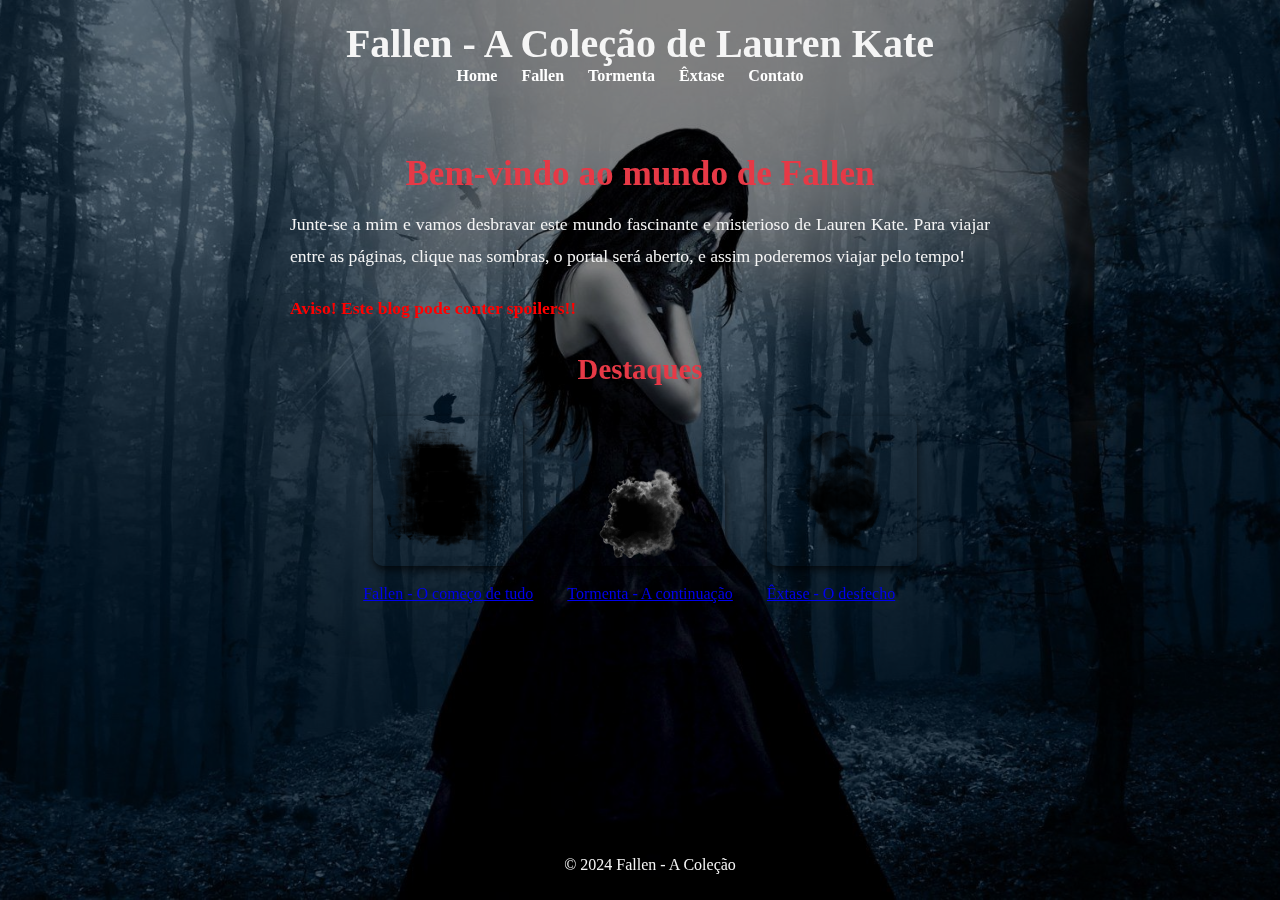
<file: index.html>
<!DOCTYPE html>
<html lang="pt-BR">
<head>
    <meta charset="UTF-8">
    <meta name="viewport" content="width=device-width, initial-scale=1.0">
    <title>Fallen - A Coleção</title>
    <link rel="stylesheet" href="style.css">
</head>
<body>
    <header>
        <h1>Fallen - A Coleção de Lauren Kate</h1>
        <nav>
            <ul>
                <li><a href="index.html">Home</a></li>
                <li><a href="fallen.html">Fallen</a></li>
                <li><a href="tormenta.html">Tormenta</a></li>
                <li><a href="extase.html">Êxtase</a></li>
                <li><a href="contato.html">Contato</a></li>
            </ul>
        </nav>
    </header>
    <main>
        <h2>Bem-vindo ao mundo de Fallen</h2>
        <p>Junte-se a mim e vamos desbravar este mundo fascinante e misterioso de Lauren Kate. Para viajar entre as páginas, clique nas sombras, o portal será aberto, e assim poderemos viajar pelo tempo!</p>
        
        <p style="color: red; font-weight: bold;">Aviso! Este blog pode conter spoilers!!</p>
        
        <section>
            <h3>Destaques</h3>
            <div>
                <a href="fallen.html">
                    <img src="imagens/fallen.jpg" alt="Capa de Fallen">
                    <p>Fallen - O começo de tudo</p>
                </a>
            </div>
            <div>
                <a href="tormenta.html">
                    <img src="imagens/tormenta.jpg" alt="Capa de Tormenta">
                    <p>Tormenta - A continuação</p>
                </a>
            </div>
            <div>
                <a href="extase.html">
                    <img src="imagens/extase.jpg" alt="Capa de Êxtase">
                    <p>Êxtase - O desfecho</p>
                </a>
            </div>
        </section>
    </main>
    <footer>
        <p>&copy; 2024 Fallen - A Coleção</p>
    </footer>
</body>
</html>
</file>
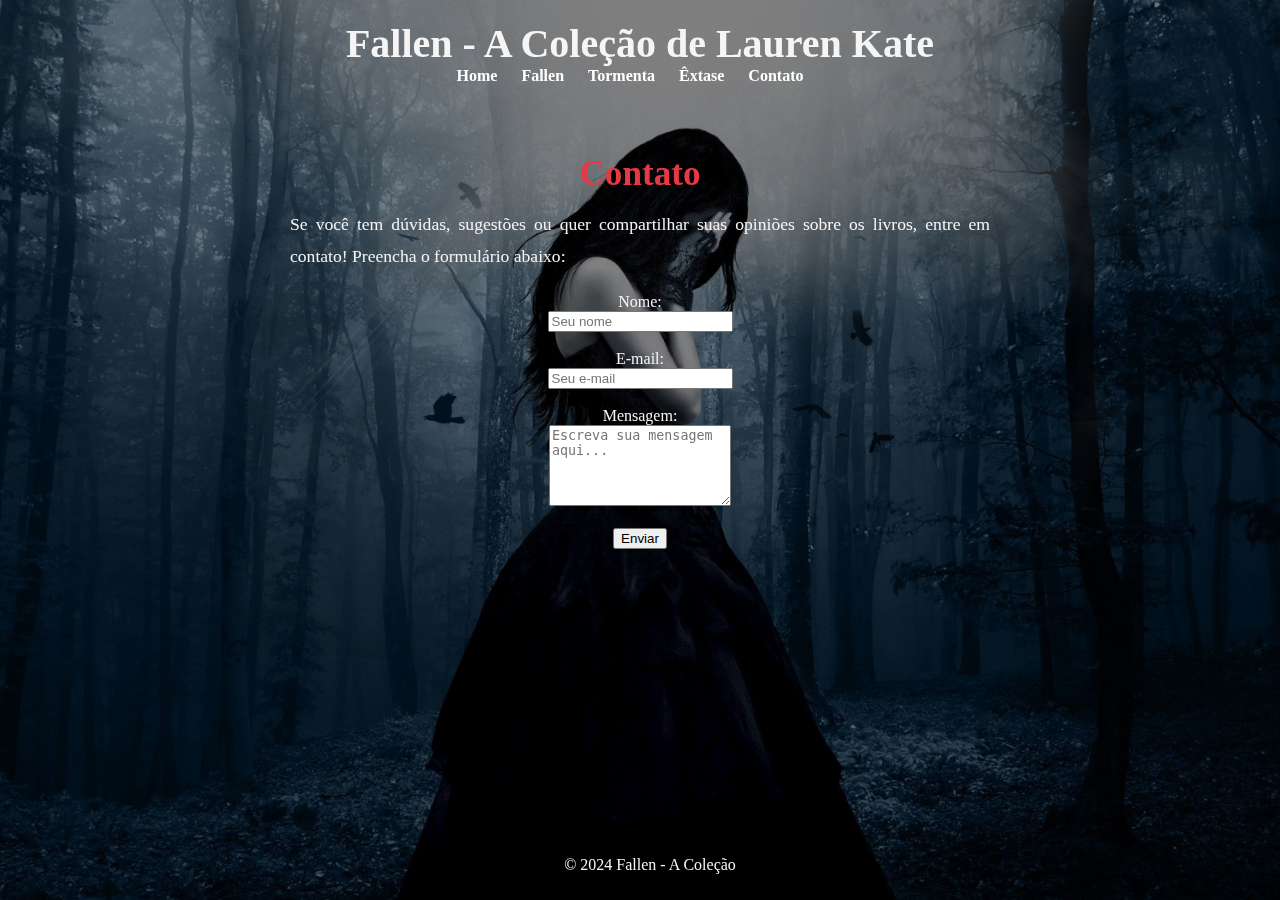
<file: contato.html>
<!DOCTYPE html>
<html lang="pt-BR">
<head>
    <meta charset="UTF-8">
    <meta name="viewport" content="width=device-width, initial-scale=1.0">
    <title>Contato - Fallen</title>
    <link rel="stylesheet" href="style.css">
</head>
<body>
    <header>
        <h1>Fallen - A Coleção de Lauren Kate</h1>
        <nav>
            <ul>
                <li><a href="index.html">Home</a></li>
                <li><a href="fallen.html">Fallen</a></li>
                <li><a href="tormenta.html">Tormenta</a></li>
                <li><a href="extase.html">Êxtase</a></li>
                <li><a href="contato.html">Contato</a></li>
            </ul>
        </nav>
    </header>
    <main>
        <h2>Contato</h2>
        <p>Se você tem dúvidas, sugestões ou quer compartilhar suas opiniões sobre os livros, entre em contato! Preencha o formulário abaixo:</p>
        
        <form action="mailto:daphneymir@gmail.com" method="post" enctype="text/plain">
            <label for="nome">Nome:</label><br>
            <input type="text" id="nome" name="nome" placeholder="Seu nome" required><br><br>
            
            <label for="email">E-mail:</label><br>
            <input type="email" id="email" name="email" placeholder="Seu e-mail" required><br><br>
            
            <label for="mensagem">Mensagem:</label><br>
            <textarea id="mensagem" name="mensagem" placeholder="Escreva sua mensagem aqui..." rows="5" required></textarea><br><br>
            
            <button type="submit">Enviar</button>
        </form>
    </main>
    <footer>
        <p>&copy; 2024 Fallen - A Coleção</p>
    </footer>
</body>
</html>
</file>
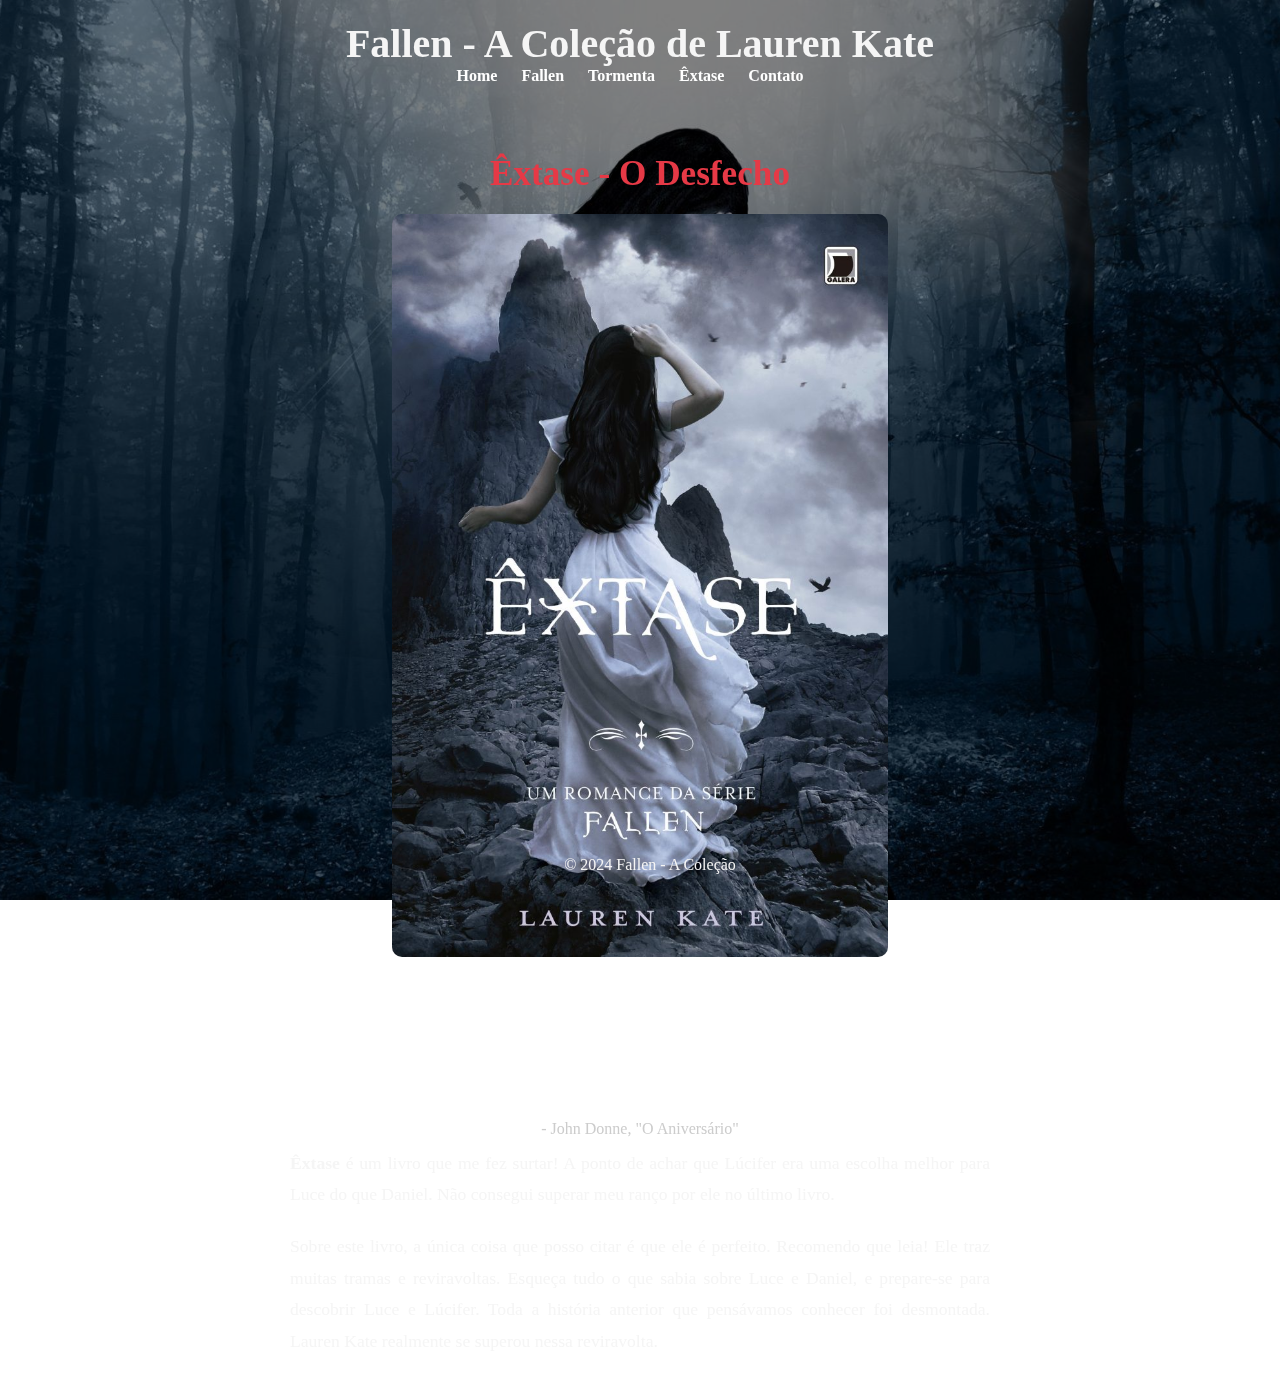
<file: extase.html>
<!DOCTYPE html>
<html lang="pt-BR">
<head>
    <meta charset="UTF-8">
    <meta name="viewport" content="width=device-width, initial-scale=1.0">
    <title>Êxtase - O Desfecho</title>
    <link rel="stylesheet" href="style.css">
</head>
<body>
    <header>
        <h1>Fallen - A Coleção de Lauren Kate</h1>
        <nav>
            <ul>
                <li><a href="index.html">Home</a></li>
                <li><a href="fallen.html">Fallen</a></li>
                <li><a href="tormenta.html">Tormenta</a></li>
                <li><a href="extase.html">Êxtase</a></li>
                <li><a href="contato.html">Contato</a></li>
            </ul>
        </nav>
    </header>
    <main>
        <h2>Êxtase - O Desfecho</h2>
        <!-- Imagem de capa do livro Êxtase -->
        <img src="imagens/extase-capa-grande.jpg" alt="Capa do livro Êxtase" class="capa-livro">
        
        <!-- Citação com símbolo -->
        <div class="citacao">
            
            <p class="frase">"Todas as demais coisas à ruína se arrastam, <br>
            apenas o nosso amor não conhece o declínio."</p>
            <div class="simbolo">✤</div>
            <span class="autor">- John Donne, "O Aniversário"</span>
        </div>
        
        <!-- Análise pessoal -->
        <section class="analise">
            <p>
                <strong>Êxtase</strong> é um livro que me fez surtar! A ponto de achar que Lúcifer era uma escolha melhor para Luce do que Daniel. 
                Não consegui superar meu ranço por ele no último livro.
            </p>
            <p>
                Sobre este livro, a única coisa que posso citar é que ele é perfeito. Recomendo que leia! Ele traz muitas tramas e reviravoltas. 
                Esqueça tudo o que sabia sobre Luce e Daniel, e prepare-se para descobrir Luce e Lúcifer. Toda a história anterior que pensávamos conhecer foi desmontada. 
                Lauren Kate realmente se superou nessa reviravolta.
            </p>
        </section>
    </main>
    <footer>
        <p>&copy; 2024 Fallen - A Coleção</p>
    </footer>
</body>
</html>
</file>
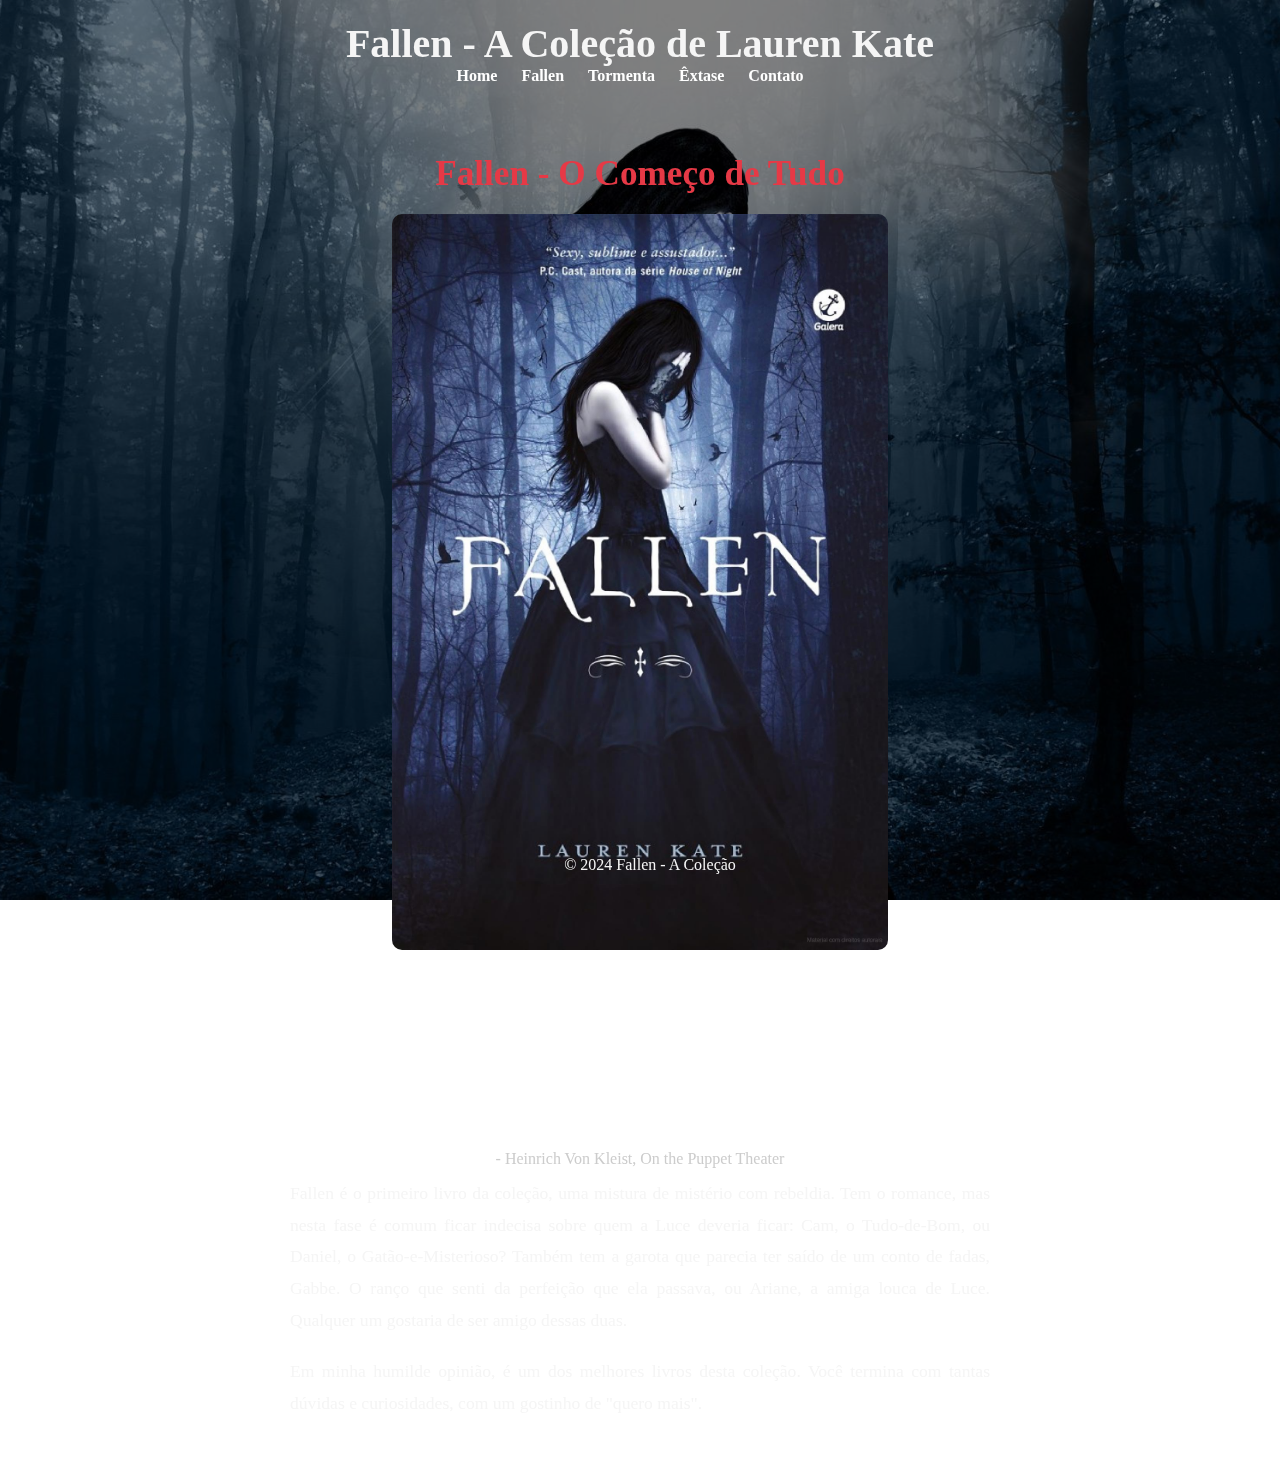
<file: fallen.html>
<!DOCTYPE html>
<html lang="pt-BR">
<head>
    <meta charset="UTF-8">
    <meta name="viewport" content="width=device-width, initial-scale=1.0">
    <title>Fallen - O Começo de Tudo</title>
    <link rel="stylesheet" href="style.css">
</head>
<body>
    <header>
        <h1>Fallen - A Coleção de Lauren Kate</h1>
        <nav>
            <ul>
                <li><a href="index.html">Home</a></li>
                <li><a href="fallen.html">Fallen</a></li>
                <li><a href="tormenta.html">Tormenta</a></li>
                <li><a href="extase.html">Êxtase</a></li>
                <li><a href="contato.html">Contato</a></li>
            </ul>
        </nav>
    </header>
    <main>
        <h2>Fallen - O Começo de Tudo</h2>
        <img src="imagens/fallen-capa-grande.jpg" alt="Capa do livro Fallen" class="capa-livro">
        <div class="citacao">
            
            <p class="frase">"Mas o Paraíso está trancado e enclausurado...<br>
            Precisamos fazer a jornada ao redor do mundo<br>
            Para ver se uma porta dos fundos talvez esteja aberta.</p>
            <div class="simbolo">✤</div>
            <span class="autor">- Heinrich Von Kleist, On the Puppet Theater</span>
        </div>
        <!-- Texto principal -->
        <p>
            Fallen é o primeiro livro da coleção, uma mistura de mistério com rebeldia. Tem o romance, 
            mas nesta fase é comum ficar indecisa sobre quem a Luce deveria ficar: 
            Cam, o Tudo-de-Bom, ou Daniel, o Gatão-e-Misterioso? Também tem a garota que parecia ter saído de um conto de fadas, Gabbe. 
            O ranço que senti da perfeição que ela passava, ou Ariane, a amiga louca de Luce. Qualquer um gostaria de ser amigo dessas duas.
        </p>
        <p>
            Em minha humilde opinião, é um dos melhores livros desta coleção. Você termina com tantas dúvidas e curiosidades, 
            com um gostinho de "quero mais".
        </p>
    
        <!-- Frase com símbolo -->
        
        
    </main>
    
    
    
    <footer>
        <p>&copy; 2024 Fallen - A Coleção</p>
    </footer>
</body>
</html>
</file>
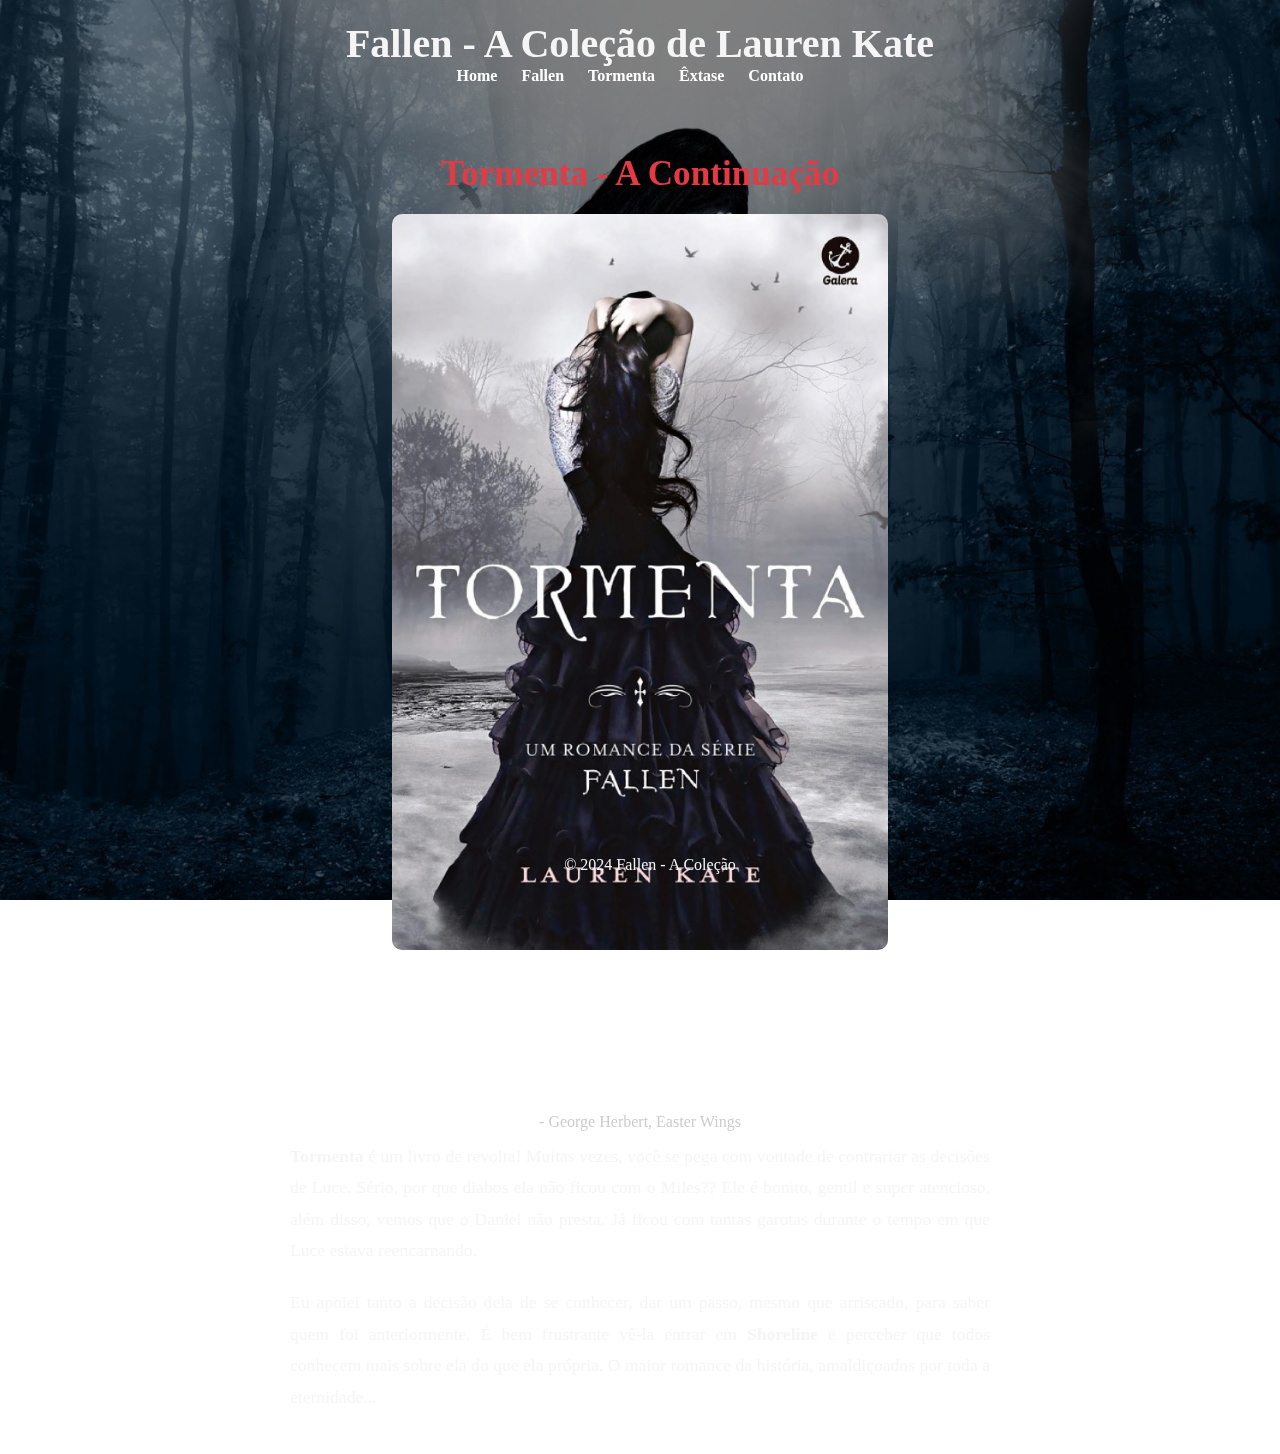
<file: tormenta.html>
<!DOCTYPE html>
<html lang="pt-BR">
<head>
    <meta charset="UTF-8">
    <meta name="viewport" content="width=device-width, initial-scale=1.0">
    <title>Tormenta - A Continuação</title>
    <link rel="stylesheet" href="style.css">
</head>
<body>
    <header>
        <h1>Fallen - A Coleção de Lauren Kate</h1>
        <nav>
            <ul>
                <li><a href="index.html">Home</a></li>
                <li><a href="fallen.html">Fallen</a></li>
                <li><a href="tormenta.html">Tormenta</a></li>
                <li><a href="extase.html">Êxtase</a></li>
                <li><a href="contato.html">Contato</a></li>
            </ul>
        </nav>
    </header>
    <main>
        <h2>Tormenta - A Continuação</h2>
        <!-- Imagem de capa do livro Tormenta -->
        <img src="imagens/tormenta-capa-grande.jpg" alt="Capa do livro Tormenta" class="capa-livro">
        
        <!-- Citação com símbolo -->
        <div class="citacao">
            
            <p class="frase">"Pois, se eu enxertar minhas asas nas suas<br>
            A aflição há de adiantar o voo em mim."</p>
            <div class="simbolo">✤</div>
            <span class="autor">- George Herbert, Easter Wings</span>
        </div>
        
        <!-- Análise pessoal -->
        <section class="analise">
            <p>
                <strong>Tormenta</strong> é um livro de revolta! Muitas vezes, você se pega com vontade de contrariar as decisões de Luce. Sério, por que diabos ela não ficou com o Miles?? 
                Ele é bonito, gentil e super atencioso, além disso, vemos que o Daniel não presta. Já ficou com tantas garotas durante o tempo em que Luce estava reencarnando.
            </p>
            <p>
                Eu apoiei tanto a decisão dela de se conhecer, dar um passo, mesmo que arriscado, para saber quem foi anteriormente. É bem frustrante vê-la entrar em 
                <strong>Shoreline</strong> e perceber que todos conhecem mais sobre ela do que ela própria. O maior romance da história, amaldiçoados por toda a eternidade...
            </p>
        </section>
    </main>
    <footer>
        <p>&copy; 2024 Fallen - A Coleção</p>
    </footer>
</body>
</html>
</file>
<file: style.css>
/* Configurações gerais */
body { 
    font-family: 'Georgia', serif;
    background: url('imagens/floresta_escura.jpg') no-repeat center center fixed;
    background-size: cover;
    color: #f5f5f5;
    margin: 0;
    padding: 0;
    text-align: center; /* Centraliza o texto do corpo */
}

/* Camada escura sobre o fundo */
body::before {
    content: "";
    position: fixed;
    top: 0;
    left: 0;
    width: 100%;
    height: 100%;
    background: rgba(0, 0, 0, 0.5);
    z-index: -1;
}

/* Estilizando o header */
header {
    background: transparent;
    padding: 20px;
    text-align: center;
}

header h1 {
    font-size: 2.5em;
    margin: 0;
}

/* Estilizando o nav */
nav ul {
    list-style-type: none;
    margin: 0;
    padding: 0;
    text-align: center;
}

nav ul li {
    display: inline;
    margin-right: 20px;
}

nav ul li a {
    color: #fff;
    text-decoration: none;
    font-weight: bold;
    font-size: 16px;
}

nav ul li a:hover {
    color: #f5f5f5;
}

/* Centralizando textos e limitando largura */
main {
    padding: 20px;
    text-align: center;
}

main h2 {
    font-size: 2.2em;
    margin-bottom: 15px;
    color: #e63946;
}

main p {
    line-height: 1.8;
    max-width: 700px; /* Limita a largura máxima do texto */
    margin: 0 auto 20px; /* Centraliza o texto */
    text-align: justify; /* Justifica o texto */
    font-size: 1.1em;
}

/* Estilo para as imagens principais */
.capa-livro {
    max-width: 40%;
    margin: 20px auto;
    display: block;
    border-radius: 10px;
}

/* Estilo para frases e citações */
/* Estilo para a citação com o símbolo */
/* Estilo para a citação com o símbolo */
/* Estilo para a citação com o símbolo */
.citacao {
    text-align: center; /* Centraliza o texto dentro do contêiner */
    margin: 0 auto; /* Centraliza horizontalmente o contêiner */
    max-width: 600px; /* Limita a largura máxima */
    padding: 10px; /* Adiciona espaço interno para estética */
}

/* Símbolo */
.simbolo {
    font-size: 2em;
    color: #fff;
    margin: 10px auto;
}

/* Frase */
.frase {
    font-size: 1.3em;
    font-style: italic;
    color: #fff;
    line-height: 1.8; /* Aumenta o espaçamento entre linhas */
    text-align: center; /* Garante alinhamento central dentro da área limitada */
    margin: 0 auto; /* Centraliza a frase no contêiner */
}

/* Autor */
.autor {
    display: block;
    font-size: 1em;
    color: #ccc;
    margin-top: 10px;
}




/* Estilizando o footer */
footer {
    background: transparent;
    text-align: center;
    padding: 10px;
    position: fixed;
    bottom: 0;
    width: 100%;
    color: #f5f5f5;
}

/* Destaques na Home */
section h3 {
    font-size: 1.8em;
    margin-bottom: 15px;
    color: #e63946;
}

section div {
    display: inline-block;
    margin: 15px;
    text-align: center;
}

section div img {
    width: 150px;
    height: auto;
    border-radius: 10px;
    box-shadow: 0 4px 8px rgba(0, 0, 0, 0.7);
    transition: transform 0.3s;
}

section div img:hover {
    transform: scale(1.1);
}

section div p {
    margin-top: 10px;
    font-size: 1em;
}

#destaques {
    display: flex;
    justify-content: space-around;
    margin: 40px 0;
    flex-wrap: wrap;
}

.destaque {
    text-align: center;
    width: 30%;
    margin: 10px 0;
}

.destaque img {
    width: 100%;
    height: auto;
    border-radius: 10px;
    transition: transform 0.3s ease;
}

.destaque img:hover {
    transform: scale(1.05);
}

.destaque p {
    margin-top: 10px;
    font-size: 16px;
    color: #fff;
    font-weight: bold;
}

.destaque a {
    text-decoration: none;
    color: inherit;
}
</file>
